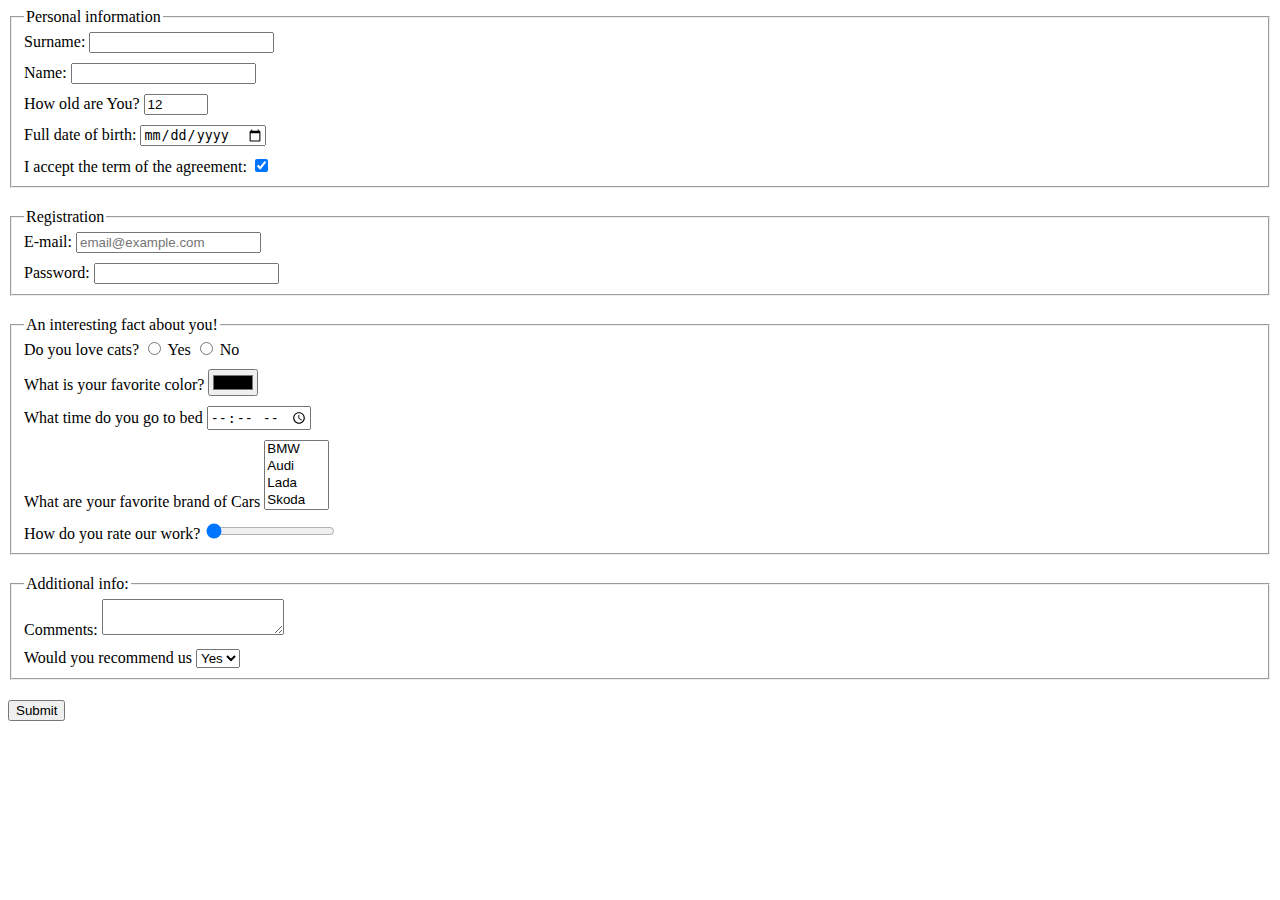
<file: index.html>
<!doctype html><html lang="en"><head><meta charset="UTF-8"><meta name="viewport" content="width=device-width, user-scalable=no, initial-scale=1.0,
           maximum-scale=1.0, minimum-scale=1.0"><meta http-equiv="X-UA-Compatible" content="ie=edge"><title>HTML Form</title><link rel="stylesheet" href="style.0fda4c48.css"></head><body> <form action="https://mate-academy-form-lesson.herokuapp.com/create-application" method="POST" onsubmit="onSubmit()"> <fieldset class="box"> <legend>Personal information</legend> <div class="field"> <label for="Surname">Surname:</label> <input type="text" name="Surname" id="Surname" required> </div> <div class="field"> <label for="Name">Name:</label> <input type="text" name="Name" id="Name" required> </div> <div class="field"> <label for="Age">How old are You?</label> <input type="number" name="Age" value="12" id="Age" min="10" max="100"> </div> <div class="field"> <label for="date">Full date of birth:</label> <input type="date" name="date of birth" id="date"> </div> <div> <label for="agreement">I accept the term of the agreement:</label> <input type="checkbox" id="agreement" checked> </div> </fieldset> <fieldset class="box"> <legend>Registration</legend> <div class="field"> <label for="email">E-mail:</label> <input type="email" placeholder="email@example.com" name="email" id="email"> </div> <div> <label for="password">Password:</label> <input type="password" name="password" id="password" minlength="4"> </div> </fieldset> <fieldset class="box"> <legend>An interesting fact about you!</legend> <div class="field"> <label for="choose1"> Do you love cats?</label> <input type="radio" name="choose" value="Yes" id="choose1"> <label for="choose1">Yes</label> <input type="radio" name="choose" value="No" id="choose2"> <label for="choose2">No</label> </div> <div class="field"> <label for="color">What is your favorite color?</label> <input type="color" id="color" value="#fff" name="color"> </div> <div class="field"> <label for="Time">What time do you go to bed</label> <input type="time" id="Time"> </div> <div class="field"> <label for="Cars">What are your favorite brand of Cars</label> <select name="Favorite Cars" id="Cars" multiple> <option value="BMW">BMW</option> <option value="Audi">Audi</option> <option value="Lada">Lada</option> <option value="Skoda">Skoda</option> <option value="Mercedec">Mercedec</option> <option value="Opel">Opel</option> <option value="Tesla">Tesla</option> <option value="Toyota">Toyota</option> </select> </div> <div> <label for="rating"> How do you rate our work?</label> <input type="range" id="rating" min="0" max="100" value="0"> </div> </fieldset> <fieldset class="box"> <legend>Additional info:</legend> <div class="field"> <label for="Comments">Comments:</label> <textarea name="Comments" id="Comments" cols="20" rows="2" maxlength="50">
          </textarea> </div> <div> <label for="recommendation">Would you recommend us</label> <select name="recommendation" id="recommendation"> <option value="Yes">Yes</option> <option value="No">No</option> </select> </div> </fieldset> <div> <button type="submit">Submit</button> </div> </form> <script type="text/javascript" src="main.e97352c4.js"></script> </body></html>
</file>
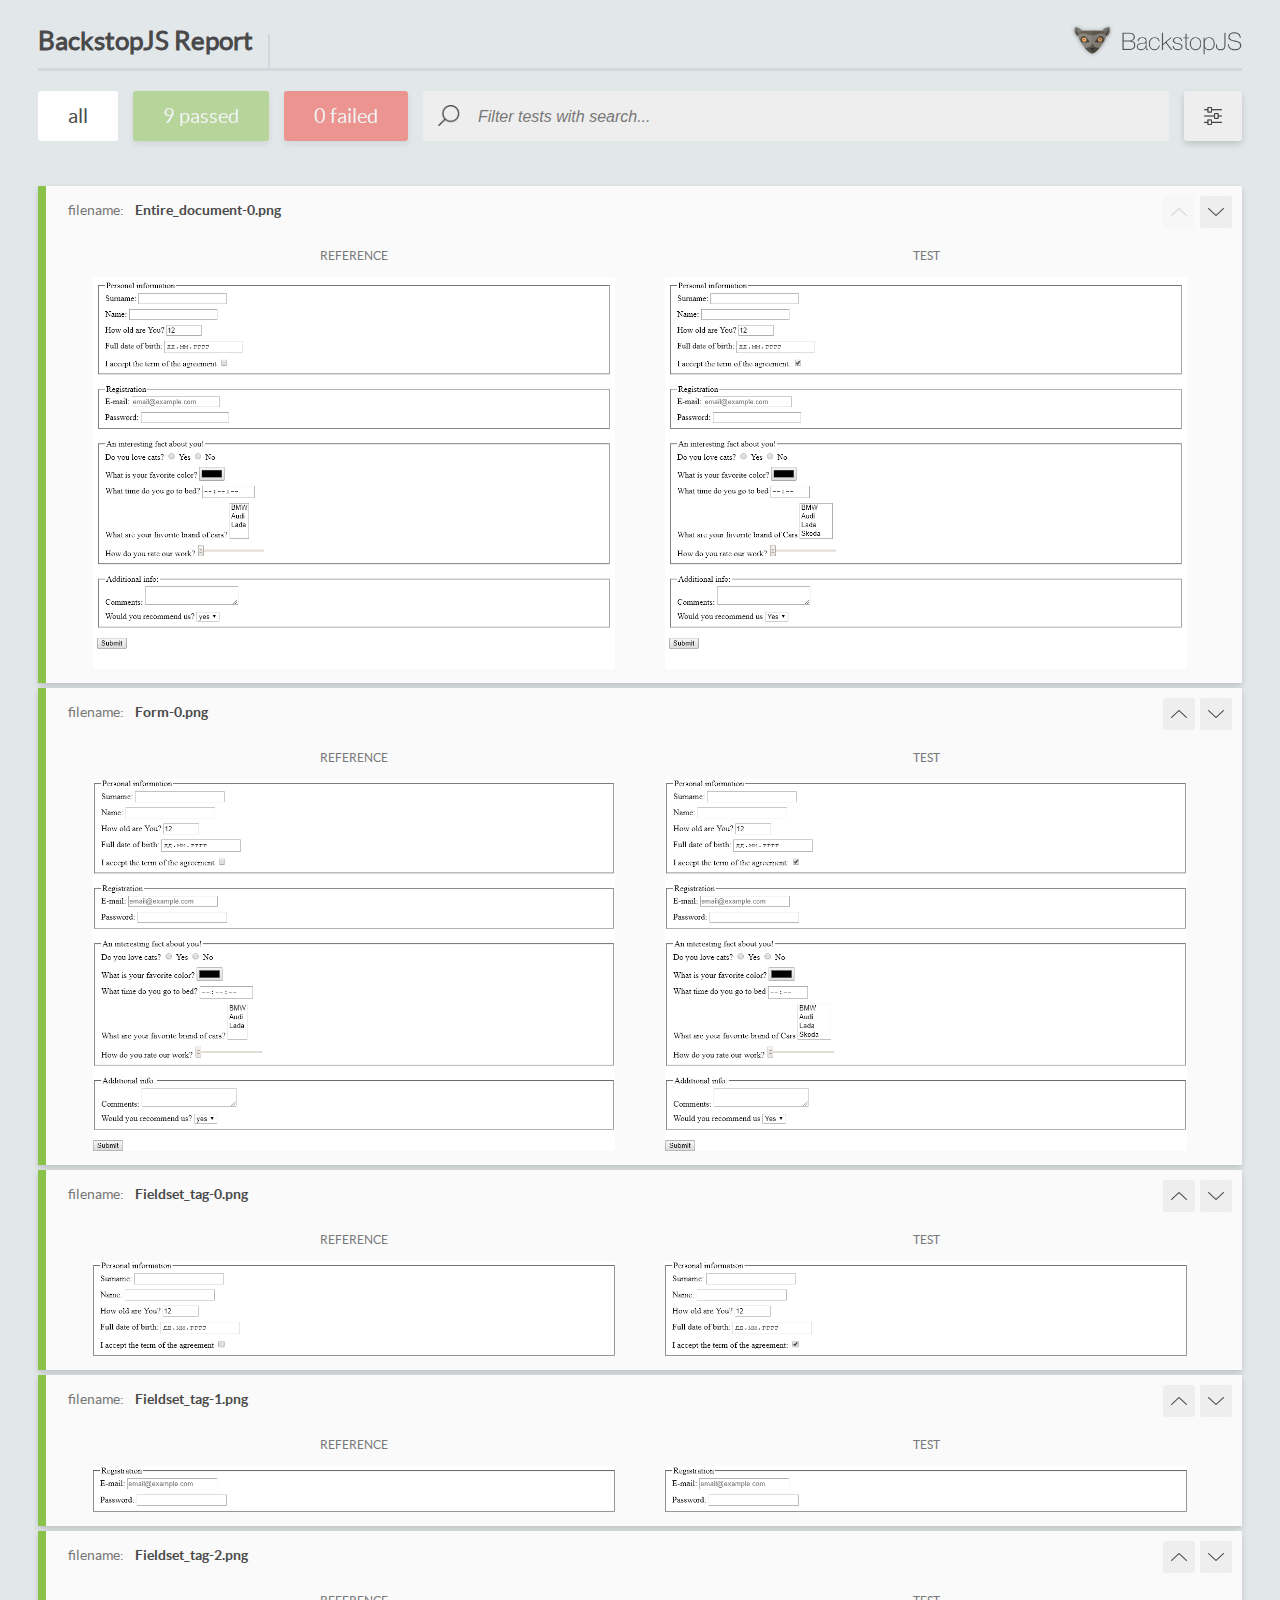
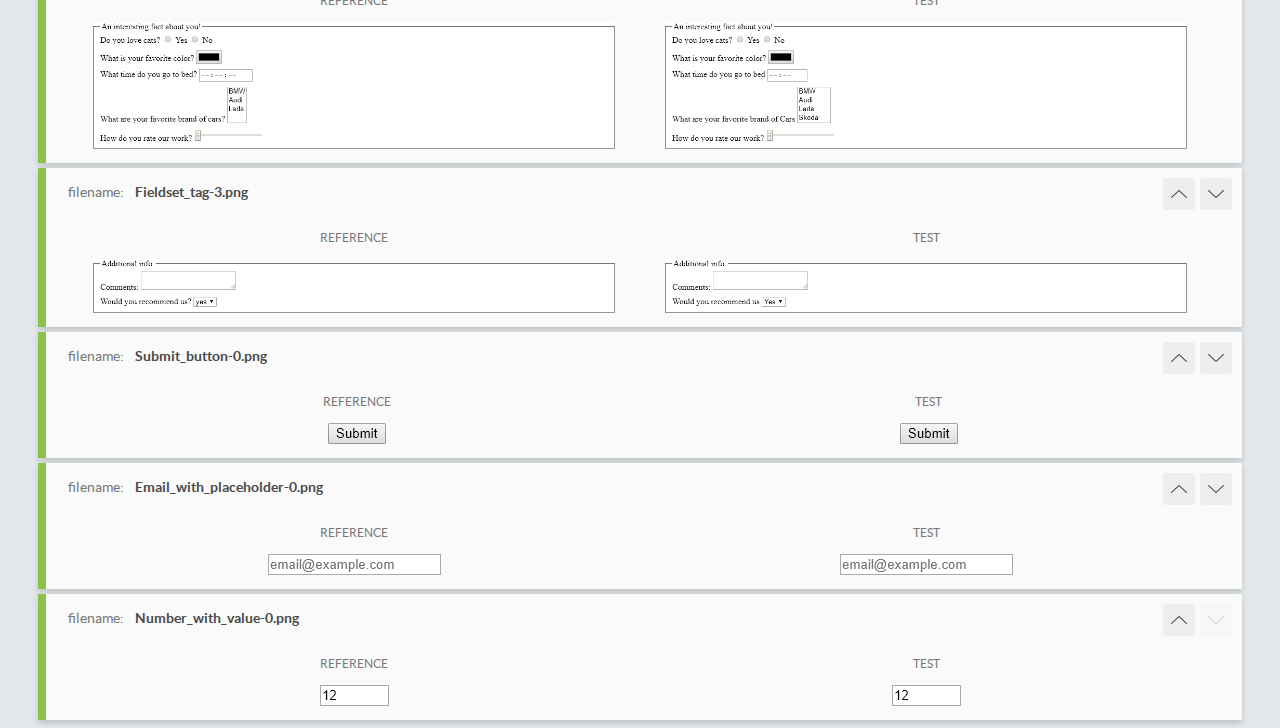
<file: report/html_report/index.html>
<!DOCTYPE html>
<html>
  <head>
    <meta charset="utf-8">
    <title>BackstopJS Report</title>

    <style>
      @font-face {
          font-family: 'latoregular';
          src: url('./assets/fonts/lato-regular-webfont.woff2') format('woff2'),
              url('./assets/fonts/lato-regular-webfont.woff') format('woff');
          font-weight: 400;
          font-style: normal;
      }
      @font-face {
          font-family: 'latobold';
          src: url('./assets/fonts/lato-bold-webfont.woff2') format('woff2'),
              url('./assets/fonts/lato-bold-webfont.woff') format('woff');
          font-weight: 700;
          font-style: normal;
      }

      .ReactModal__Body--open {
          overflow: hidden;
      }
      .ReactModal__Body--open .header {
        display: none;
      }

    </style>
  </head>
  <body style="background-color: #E2E7EA">
    <div id="root">

    </div>
    <script type="text/javascript">
      function report (report) { // eslint-disable-line no-unused-vars
        window.tests = report;
      }
    </script>
    <script type="text/javascript" src="config.js"></script>
    <script type="text/javascript" src="index_bundle.js"></script>
  </body>
</html>
</file>
<file: style.0fda4c48.css>
.box{margin-bottom:20px}.field{margin-bottom:10px}
/*# sourceMappingURL=style.0fda4c48.css.map */
</file>
